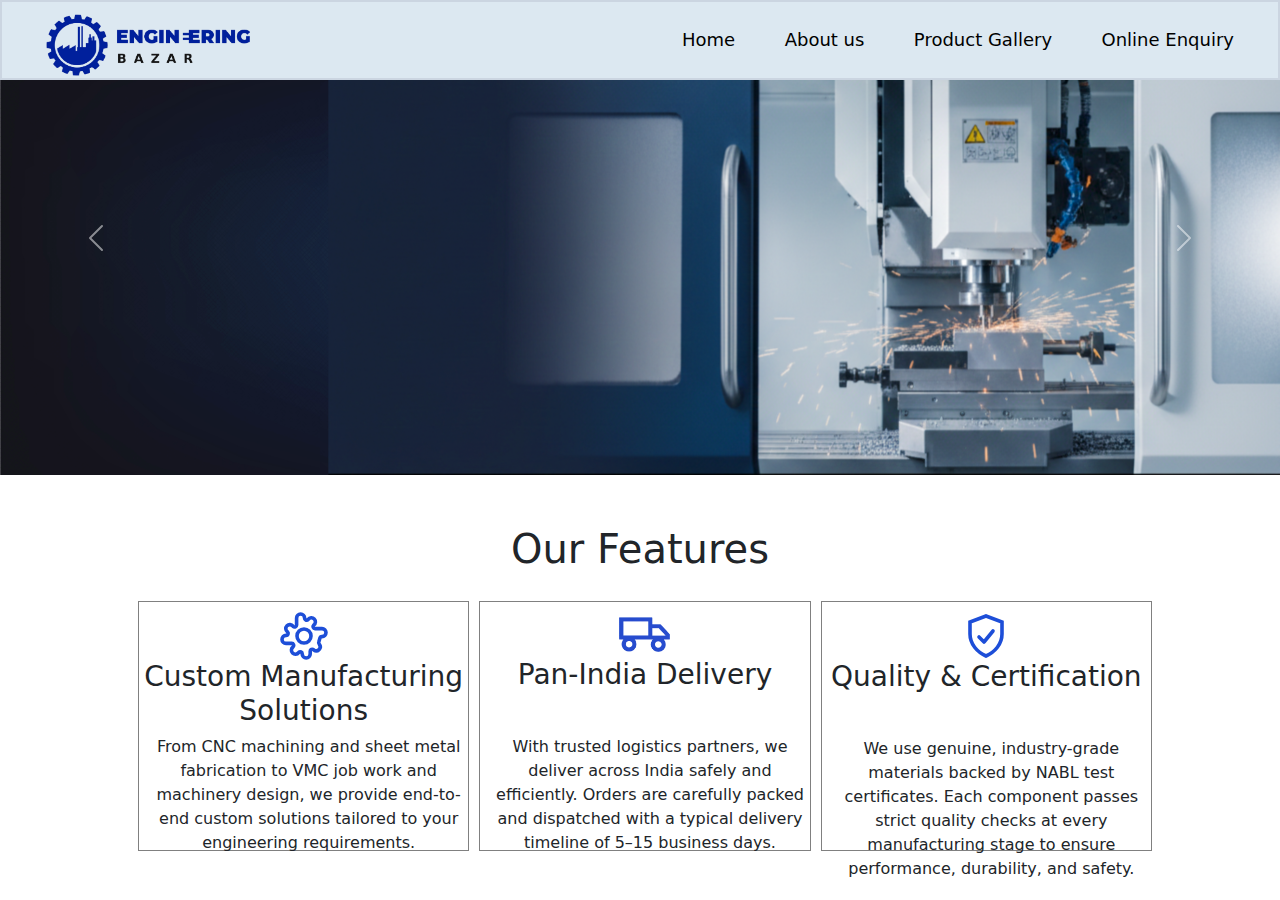
<file: HTML/index.html>
<!DOCTYPE html>
<html lang="en">
<head>
    <meta charset="UTF-8">
    <meta name="viewport" content="width=device-width, initial-scale=1.0">
    <title>Document</title>
    <link rel="stylesheet" href="../CSS/style.css">
    <!-- Bootstrap CSS -->
<link 
  href="https://cdn.jsdelivr.net/npm/bootstrap@5.3.3/dist/css/bootstrap.min.css" 
  rel="stylesheet">

</head>
<body>
    <header >
        <div> 
            <img src="../images/logo.png" alt="" width="270px"    style="padding-left: 30px;">

        </div>
        <div id="anchor">
            <a href="#home" id="a"> Home</a>
            <a href="about_us.html" id="a"> About us</a>
            <a href="#product_gallery" id="a"> Product Gallery</a>
            <a href="#online_inquiry" id="a"> Online Enquiry</a>
        </div>
        
    </header>
    <main>
    <div id="carouselExample" class="carousel slide">
        <div class="carousel-inner">
        <div class="carousel-item active">
        <img src="../images/Untitled.png" class="d-block w-100"  alt="...">
        </div>
        <div class="carousel-item">
        <img src="../images/Alloy Steel Vehicles Chassis.jpg" class="d-block w-100" alt="...">
        </div>
        <div class="carousel-item">
        <img src="../images/CVT Casing Gearbox Parts.jpg" class="d-block w-100" alt="...">
        </div>
    </div>
    <button class="carousel-control-prev" type="button" data-bs-target="#carouselExample" data-bs-slide="prev">
        <span class="carousel-control-prev-icon" aria-hidden="true"></span>
        <span class="visually-hidden">Previous</span>
    </button>
    <button class="carousel-control-next" type="button" data-bs-target="#carouselExample" data-bs-slide="next">
        <span class="carousel-control-next-icon" aria-hidden="true"></span>
        <span class="visually-hidden">Next</span>
    </button>
    </div>
    </main>
    <section id="Home">
            <h1 id="head">Our Features</h1>
                <div id="outer_content">
                    <div id="inner_content">
                           <div id="l">
                                <svg width="48" height="48" viewBox="0 0 24 24" fill="none"
                                            xmlns="http://www.w3.org/2000/svg" >
                                        <path d="M12 8.5a3.5 3.5 0 1 0 0 7a3.5 3.5 0 0 0 0-7Z"
                                                stroke="#1D4ED8" stroke-width="1.8"/>
                                        <path d="M19.4 15a1 1 0 0 0 .2 1.1l.1.1a2 2 0 0 1-2.8 2.8l-.1-.1a1 1 0 0 0-1.1-.2
                                                1 1 0 0 0-.6.9V21a2 2 0 0 1-4 0v-.1a1 1 0 0 0-.6-.9
                                                1 1 0 0 0-1.1.2l-.1.1a2 2 0 1 1-2.8-2.8l.1-.1
                                                a1 1 0 0 0 .2-1.1 1 1 0 0 0-.9-.6H3a2 2 0 0 1 0-4h.1
                                                a1 1 0 0 0 .9-.6 1 1 0 0 0-.2-1.1l-.1-.1a2 2 0 1 1 2.8-2.8l.1.1
                                                a1 1 0 0 0 1.1.2 1 1 0 0 0 .6-.9V3a2 2 0 0 1 4 0v.1
                                                a1 1 0 0 0 .6.9 1 1 0 0 0 1.1-.2l.1-.1a2 2 0 1 1 2.8 2.8l-.1.1
                                                a1 1 0 0 0-.2 1.1 1 1 0 0 0 .9.6H21a2 2 0 0 1 0 4h-.1
                                                a1 1 0 0 0-.9.6Z"
                                                stroke="#1D4ED8" stroke-width="1.8" />
                                </svg>
                            </div>       
                            <h3 id="Custom">Custom Manufacturing Solutions</h3>
                            <p style="padding-left: 10px; text-align: center;">From CNC machining and sheet metal fabrication to VMC job work and machinery design, we provide end-to-end custom solutions tailored to your engineering requirements.</p>
                    </div>
                    <div id="inner_content">
                        <div id="l">
                           <img src="../images/pan.png" width="55px"  alt="">
                        </div>
                        <h3 id="Custom" style="padding-bottom: 35px;">Pan-India Delivery</h3>
                        <p style="padding-left: 10px; text-align: center;">With trusted logistics partners, we deliver across India safely and efficiently. Orders are carefully packed and dispatched with a typical delivery timeline of 5–15 business days.</p>
                    </div>
                    <div id="inner_content">
                        <div id="l">
                            <svg width="48" height="48" viewBox="0 0 24 24" fill="none"
                                        xmlns="http://www.w3.org/2000/svg">
                                    <path d="M12 2L20 5V11C20 16 16.5 20 12 22
                                            C7.5 20 4 16 4 11V5L12 2Z"
                                            stroke="#1D4ED8" stroke-width="1.8" />
                                    <path d="M8.5 12.5L11 15L15.5 9.5"
                                            stroke="#1D4ED8" stroke-width="1.8"
                                            stroke-linecap="round"
                                            stroke-linejoin="round" />
                            </svg>
                            
                    </div>
                    <h3 id="Custom" style="padding-bottom: 35px;">Quality & Certification</h3>
                    <p style="padding-left: 10px; text-align: center;">We use genuine, industry-grade materials backed by NABL test certificates. Each component passes strict quality checks at every manufacturing stage to ensure performance, durability, and safety.</p>


                    </div>
                </div>
            
           


    <footer>
        <!-- hi  -->
    </footer>
<script 
  src="https://cdn.jsdelivr.net/npm/bootstrap@5.3.3/dist/js/bootstrap.bundle.min.js">
</script>

</body>
</html>
</file>
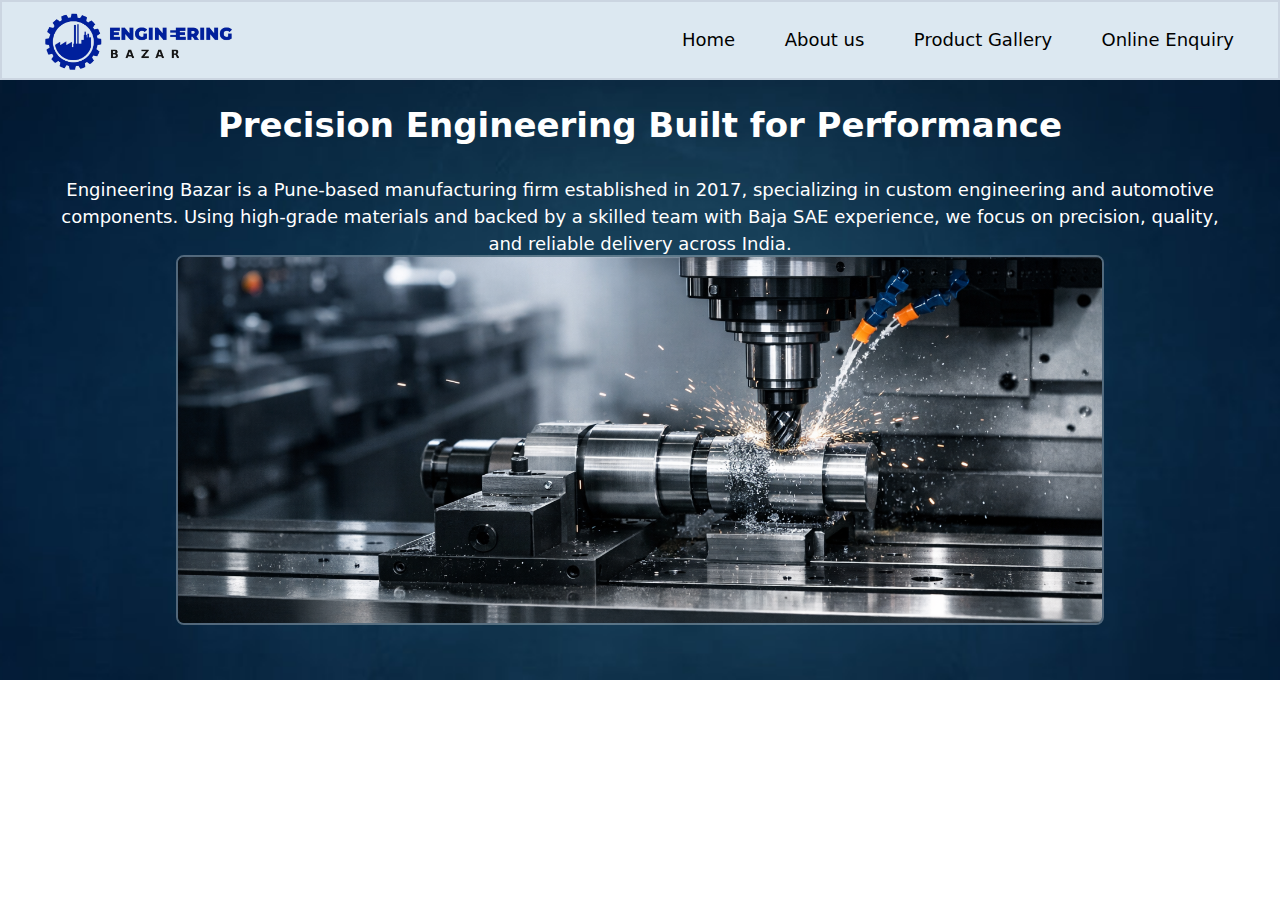
<file: HTML/about_us.html>
<!DOCTYPE html>
<html lang="en">
<head>
    <meta charset="UTF-8">
    <meta name="viewport" content="width=device-width, initial-scale=1.0">
    <title>Document</title>
    <link rel="stylesheet" href="../CSS/style.css">
    <!-- Bootstrap CSS  -->
<link 
  href="https://cdn.jsdelivr.net/npm/bootstrap@5.3.3/dist/css/bootstrap.min.css" 
  rel="stylesheet">

</head>
<body>
    <header >
        <div> 
            <img src="../images/logo.png" alt="" width="250px"    style="padding-left: 30px;">

        </div>
        <div id="anchor">
            <a href="../HTML/index.html" id="a"> Home</a>
            <a href="#about_us" id="a"> About us</a>
            <a href="#product_gallery" id="a"> Product Gallery</a>
            <a href="#online_inquiry" id="a"> Online Enquiry</a>
        </div>
    </header>

    <div class="hero">
        <div class="main_tag">Precision Engineering Built for Performance</div>
        <div class="para"><p>Engineering Bazar is a Pune-based manufacturing firm established in 2017, specializing in custom engineering and automotive components. Using high-grade materials and backed by a skilled team with Baja SAE experience, we focus on precision, quality, and reliable delivery across India.</p></div>
        <div class="image"><img src="../images/ChatGPT Image Feb 3, 2026, 10_47_33 PM.png">
        </div>
    </div>
</body>
</html>
</file>
<file: CSS/style.css>
*{
    margin: 0;
    padding: 0;
    /* background-color: #FFFFFF; */
}
/* body{
    margin: 0;
    padding-top: 70px;
} */
header{
    width: 100%;
    height: 80px;
    border: solid #CBD5E1 2px;
    background-color:  #dce8f1;
    display: flex;
    flex-direction: row;
    justify-content: space-between;
    position: fixed;
    top: 0;
    
    z-index: 1000;
}
/* header h1{
    background-color: #F3F4F6;
    color: #F3F4F6;
} */
#anchor{
    width: 600px;
    display: flex;
    justify-content: space-between;
    padding-top: 20px;
    padding-right: 40px;
    

}
#a{
   font-size: 18px;
   text-decoration: none;
   color: black;
   padding: 4px;
}
#a:hover{
    color: #184abf;
    font-weight: 600;
    border-bottom: #184abf solid 3px;
    
}
.carousel-item{
    height: 400px;
    margin-top: 75px;
}
/* .carousel-item img{
    height: 100%;
    object-fit: cover;
} */
/* #carousel-item img{
    height: 100%;
    width: 100%;
    object-fit: cover;
}  */

/* footer{
    height: 100px;
    border: 2px solid black;
    margin-top: 200px ;
} */
/* #carouselExample{
    
} */
#Home{
    padding-top: 50px;
    display: flex;
    justify-content: center;
    align-items: center;
    flex-direction: column;
}
#inner_content{
    margin-left: 10px;
    border: solid gray 1px;
    height:250px;
    width: 700px;
    border: 2ps solid black;
    display: flex;
    /* justify-content: center; */
    flex-direction: column;
    padding-top: 10px;
    /* padding-left: 10px; */
    /* margin-left: 20px; */
}
#outer_content{
    width: 80%;
    height: auto;
    padding-top: 20px;
    /* background-color: #dce8f1; */
    display: flex;
    flex-direction: row;
    justify-content: center;
}



.hero{
    width: 100%;
    height: 600px;
    background-image: url("../images/back_main.jpg.jpeg");
    background-size: cover;
    background-position: center;
    position: relative;
    color: white;
    padding: 60px;
    margin-top: 80px;
    
}

.main_tag{
    font-size: 34px;
    font-weight:700;
    width:100%;
    height: 66px;
    text-align: center;
    margin-top: -40px;
    margin-bottom: 10px;
}

.para{
    width: 100%;
    height: 44px;
    text-align: center;
    font-weight: 400;
    font-size: large;
    margin-bottom: 10px;
}

.image{
    margin-top: 35px;
    height: 100%;
    display: flex;
    justify-content: center;
}

.image img {
    width: 80%;
    border-radius: 8px;
    border: 2px solid rgba(255,255,255,0.3);
    height: 370px;
    
}
#l{
    display: flex;
    justify-content: center;
}
#Custom{
    text-align: center;

}
#svg{
    height: 70px;
    width: 70px;
}
</file>
